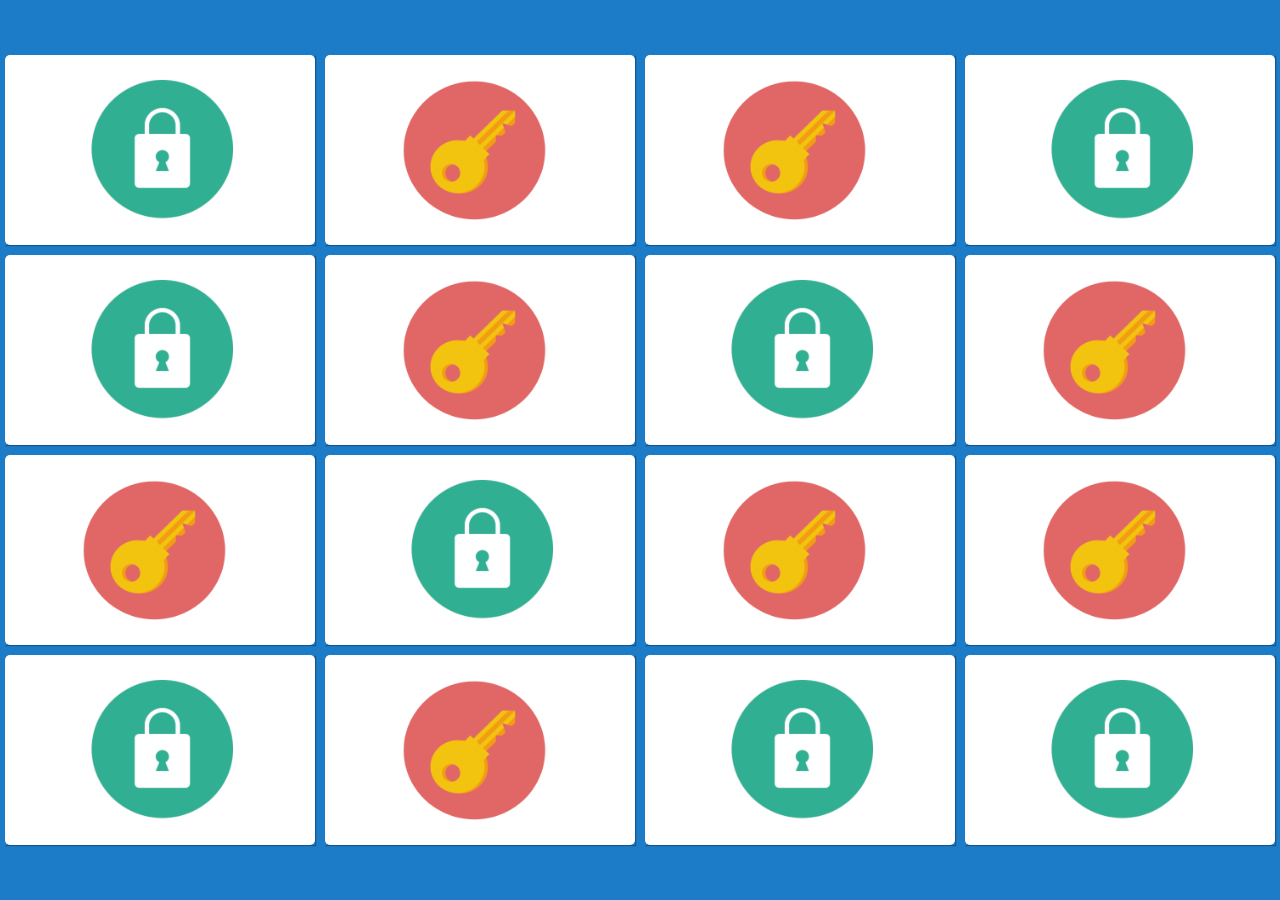
<file: index.html>
<!DOCTYPE html>
<html lang="en">
<head>
  <meta charset="UTF-8">

  <title>Memory Game</title>

  <link rel="stylesheet" href="styles.css">
</head>
<body>
  <section class="memory-game">
    <div class="memory-card" data-framework="p1">
      <img class="front-face" src="../img/p1.png" alt="p1" />
      <img class="back-face" src="../img/lock.png" alt="JS Badge"/> 
    </div>
    <div class="memory-card" data-framework="p1">
      <img class="front-face" src="../img/s1.png" alt="p1" />
      <img class="back-face" src="../img/key.png" alt="JS Badge" />
    </div>

    <div class="memory-card" data-framework="p2">
      <img class="front-face" src="../img/p2.png" alt="p2" />
      <img class="back-face" src="../img/lock.png" alt="JS Badge" />
    </div>
    <div class="memory-card" data-framework="p2">
      <img class="front-face" src="../img/s2.png" alt="p2" />
      <img class="back-face" src="../img/key.png" alt="JS Badge" />
    </div>

    <div class="memory-card" data-framework="p3">
      <img class="front-face" src="../img/p3.png" alt="p3" />
      <img class="back-face" src="../img/lock.png" alt="JS Badge" />
    </div>
    <div class="memory-card" data-framework="p3">
      <img class="front-face" src="../img/s3.png" alt="p3" />
      <img class="back-face" src="../img/key.png" alt="JS Badge" />
    </div>

    <div class="memory-card" data-framework="p4">
      <img class="front-face" src="../img/p4.png" alt="p4" />
      <img class="back-face" src="../img/lock.png" alt="JS Badge" />
    </div>
    <div class="memory-card" data-framework="p4">
      <img class="front-face" src="../img/s4.png" alt="p4" />
      <img class="back-face" src="../img/key.png" alt="JS Badge" />
    </div>

    <div class="memory-card" data-framework="p5">
      <img class="front-face" src="../img/p5.png" alt="p5" />
      <img class="back-face" src="../img/lock.png" alt="JS Badge" />
    </div>
    <div class="memory-card" data-framework="p5">
      <img class="front-face" src="../img/s5.png" alt="p5" />
      <img class="back-face" src="../img/key.png" alt="JS Badge" />
    </div>

    <div class="memory-card" data-framework="p6">
      <img class="front-face" src="../img/p6.png" alt="p6" />
      <img class="back-face" src="../img/lock.png" alt="JS Badge" />
    </div>
    <div class="memory-card" data-framework="p6">
      <img class="front-face" src="../img/s6.png" alt="p6" />
      <img class="back-face" src="../img/key.png" alt="JS Badge" />
    </div>

    <div class="memory-card" data-framework="p7">
      <img class="front-face" src="../img/p7.png" alt="p7" />
      <img class="back-face" src="../img/lock.png" alt="JS Badge" />
    </div>
    <div class="memory-card" data-framework="p7">
      <img class="front-face" src="../img/s7.png" alt="p7" />
      <img class="back-face" src="../img/key.png" alt="JS Badge" />
    </div>

    <div class="memory-card" data-framework="p8">
      <img class="front-face" src="../img/p8.png" alt="p8" />
      <img class="back-face" src="../img/lock.png" alt="JS Badge" />
    </div>
    <div class="memory-card" data-framework="p8">
      <img class="front-face" src="../img/s8.png" alt="p8" />
      <img class="back-face" src="../img/key.png" alt="JS Badge" />
    </div>

  </section>

  <script src="scripts.js"></script>
</body>
</html>
</file>
<file: styles.css>
* {
  padding: 0;
  margin: 0;
  box-sizing: border-box;
}

body {
  height: 100vh;
  display: flex;
  background: #1c7cc7;
}

.memory-game {
  width: 1350px;
  height: 800px;
  margin: auto;
  display: flex;
  flex-wrap: wrap;
  perspective: 1000px;
}

.memory-card {
  width: calc(25% - 10px);
  height: calc(25% - 10px);
  margin: 5px;
  position: relative;
  transform: scale(1);
  transform-style: preserve-3d;
  transition: transform .5s;
  box-shadow: 1px 1px 1px rgba(0,0,0,.3);
}

.memory-card:active {
  transform: scale(0.97);
  transition: transform .2s;
}

.memory-card.flip {
  transform: rotateY(180deg);
}

.front-face,
.back-face {
  width: 100%;
  height: 100%;
  padding: 20px;
  position: absolute;
  border-radius: 5px;
  background: #ffffff;
  backface-visibility: hidden;
}

.front-face {
  transform: rotateY(180deg);
}


.memory-card1 {
  width: 1000px;
  height: 50px;
  margin: 5px;
}
</file>
